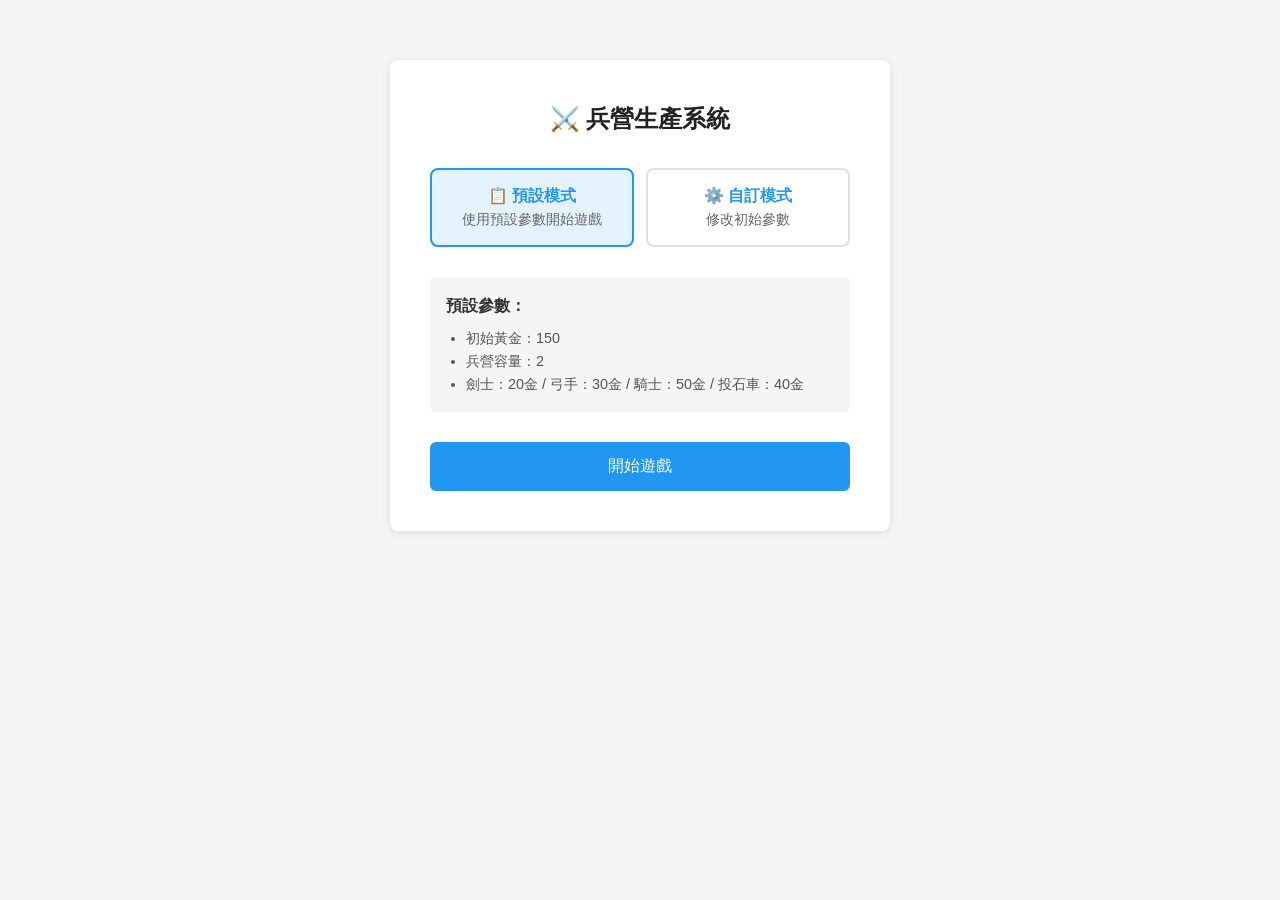
<file: HW4/index.html>
<!DOCTYPE html>
<html lang="zh-TW">
<head>
    <meta charset="UTF-8">
    <meta name="viewport" content="width=device-width, initial-scale=1.0">
    <title>兵營生產系統</title>
    <link rel="stylesheet" href="style.css">
</head>
<body>
    <div class="container">
        <!-- 設定畫面 -->
        <div class="setup-panel" id="setupPanel">
            <h2>⚔️ 兵營生產系統</h2>
            
            <div class="mode-buttons">
                <button class="mode-btn active" id="presetMode" onclick="selectMode('preset')">
                    <h4>📋 預設模式</h4>
                    <p>使用預設參數開始遊戲</p>
                </button>
                <button class="mode-btn" id="customMode" onclick="selectMode('custom')">
                    <h4>⚙️ 自訂模式</h4>
                    <p>修改初始參數</p>
                </button>
            </div>

            <!-- 預設模式說明 -->
            <div id="presetInfo" style="background: #f5f5f5; padding: 16px; border-radius: 6px; margin-bottom: 20px;">
                <p><strong>預設參數：</strong></p>
                <ul style="margin: 8px 0 0 20px; font-size: 0.9rem; color: #555;">
                    <li>初始黃金：150</li>
                    <li>兵營容量：2</li>
                    <li>劍士：20金 / 弓手：30金 / 騎士：50金 / 投石車：40金</li>
                </ul>
            </div>

            <!-- 自訂設定表單 -->
            <div class="settings-form" id="settingsForm">
                <div class="form-group">
                    <label>初始黃金</label>
                    <input type="number" id="initialGold" value="150" min="0">
                </div>
                <div class="form-group">
                    <label>兵營佇列容量</label>
                    <input type="number" id="queueCapacity" value="2" min="1" max="5">
                </div>
                <div class="form-group">
                    <label>單位生產成本</label>
                    <div class="unit-costs">
                        <div>
                            <label style="font-size: 0.85rem; color: #777;">劍士</label>
                            <input type="number" id="costSword" value="20" min="0">
                        </div>
                        <div>
                            <label style="font-size: 0.85rem; color: #777;">弓手</label>
                            <input type="number" id="costArcher" value="30" min="0">
                        </div>
                        <div>
                            <label style="font-size: 0.85rem; color: #777;">騎士</label>
                            <input type="number" id="costKnight" value="50" min="0">
                        </div>
                        <div>
                            <label style="font-size: 0.85rem; color: #777;">投石車</label>
                            <input type="number" id="costCatapult" value="40" min="0">
                        </div>
                    </div>
                </div>
            </div>

            <button class="start-btn" onclick="startGame()">開始遊戲</button>
        </div>

        <!-- 遊戲畫面 -->
        <div class="game-panel" id="gamePanel">
            <!-- 狀態列 -->
            <div class="status-bar">
                <div class="status-item">
                    <span class="label">回合</span>
                    <span class="value" id="roundNum">0</span>
                </div>
                <div class="status-item">
                    <span class="label">黃金</span>
                    <span class="value" id="goldAmount">150</span>
                </div>
                <button class="reset-btn" onclick="resetGame()">↺ 重新開始</button>
            </div>

            <!-- 遊戲內容 -->
            <div class="game-content">
                <!-- 兵營 -->
                <div class="barracks-area">
                    <div class="barrack">
                        <div class="barrack-header">
                            <h3>🏭 A 廠</h3>
                            <span class="queue-status">佇列: <span id="countA">0</span> / <span class="capacity">2</span></span>
                        </div>
                        <div class="queue-slots" id="queueA">
                            <!-- 動態生成 -->
                        </div>
                        <div class="output-area idle" id="outputA">
                            等待生產...
                        </div>
                    </div>

                    <div class="barrack">
                        <div class="barrack-header">
                            <h3>🏭 B 廠</h3>
                            <span class="queue-status">佇列: <span id="countB">0</span> / <span class="capacity">2</span></span>
                        </div>
                        <div class="queue-slots" id="queueB">
                            <!-- 動態生成 -->
                        </div>
                        <div class="output-area idle" id="outputB">
                            等待生產...
                        </div>
                    </div>
                </div>

                <!-- 控制區 -->
                <div class="controls">
                    <div class="unit-buttons" id="unitButtons">
                        <!-- 動態生成 -->
                    </div>
                    <div class="round-controls">
                        <button class="next-round-btn" id="nextRoundBtn">▶ 推進回合</button>
                    </div>
                </div>

                <!-- 日誌 -->
                <div class="log-area">
                    <h4>📜 系統日誌</h4>
                    <div class="log-content" id="logContent">
                        <div class="log-entry">遊戲開始！請下達生產指令。</div>
                    </div>
                </div>
            </div>
        </div>
    </div>

    <script src="script.js"></script>
</body>
</html>
</file>
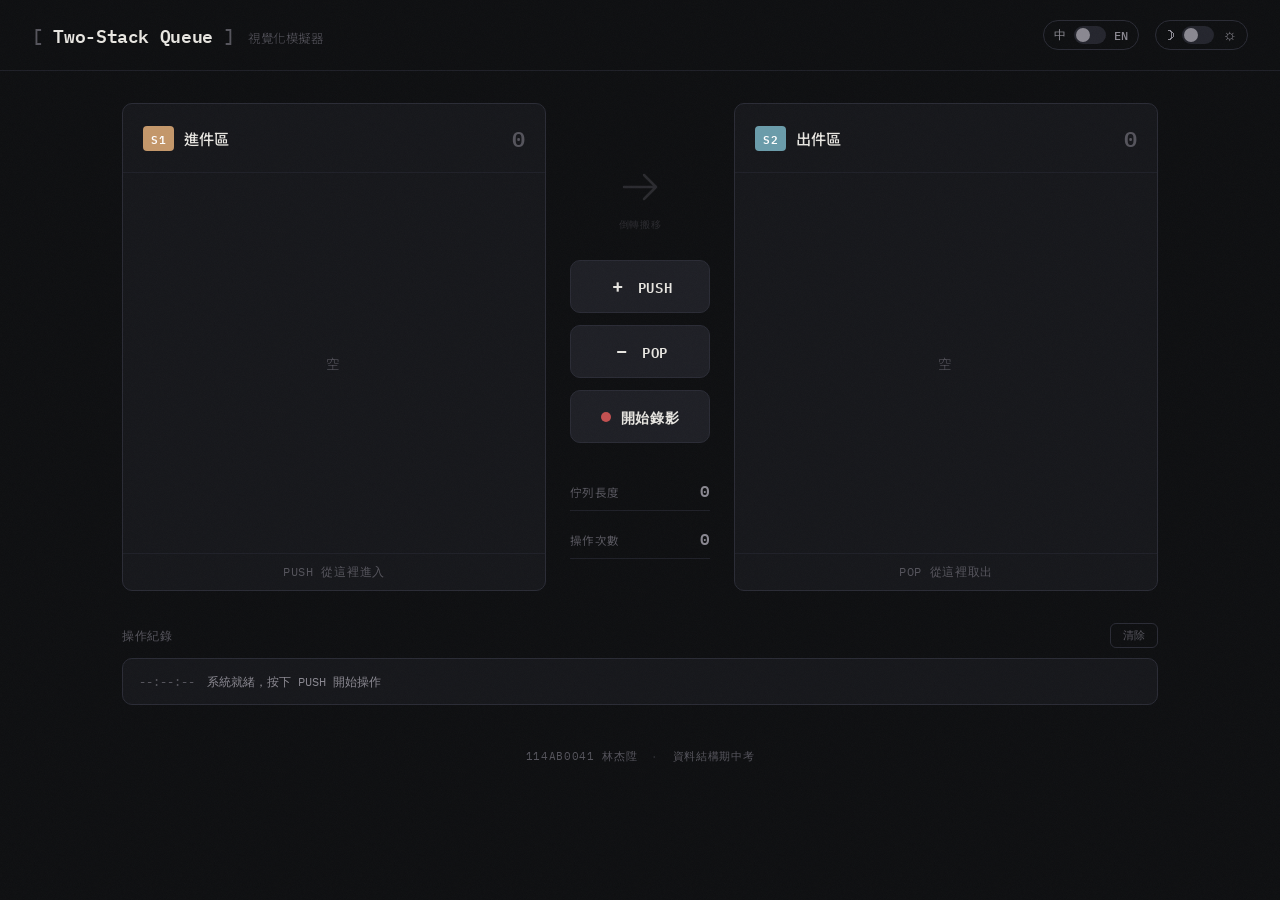
<file: MID/two-stack-visualizer/index.html>
<!-- 114AB0041 林杰陞 -->
<!DOCTYPE html>
<html lang="zh-TW" data-theme="dark" data-lang="zh">
<head>
  <meta charset="UTF-8">
  <meta name="viewport" content="width=device-width, initial-scale=1.0">
  <title data-i18n-title="pageTitle">Two-Stack Queue 視覺化模擬器</title>
  <link rel="preconnect" href="https://fonts.googleapis.com">
  <link rel="preconnect" href="https://fonts.gstatic.com" crossorigin>
  <link href="https://fonts.googleapis.com/css2?family=DM+Serif+Display:ital@0;1&family=IBM+Plex+Mono:wght@400;500;600&family=Noto+Sans+TC:wght@300;400;500;700&display=swap" rel="stylesheet">
  <link rel="stylesheet" href="style.css">
</head>
<body>
  <div class="noise"></div>

  <header class="topbar">
    <div class="topbar-left">
      <h1 class="logo">
        <span class="logo-bracket">[</span>
        <span class="logo-text" data-i18n="title">Two-Stack Queue</span>
        <span class="logo-bracket">]</span>
      </h1>
      <span class="logo-sub" data-i18n="subtitle">視覺化模擬器</span>
    </div>
    <div class="topbar-right">
      <button class="toggle-btn" id="langToggle" aria-label="切換語言" data-i18n-aria="langAria">
        <span class="toggle-label">中</span>
        <div class="toggle-track">
          <div class="toggle-thumb"></div>
        </div>
        <span class="toggle-label">EN</span>
      </button>
      <button class="toggle-btn" id="themeToggle" aria-label="切換主題" data-i18n-aria="themeAria">
        <span class="toggle-icon">&#9789;</span>
        <div class="toggle-track">
          <div class="toggle-thumb"></div>
        </div>
        <span class="toggle-icon">&#9788;</span>
      </button>
    </div>
  </header>

  <main class="workspace">
    <section class="stack-panel" id="stack1Panel">
      <div class="panel-header">
        <div class="panel-badge">S1</div>
        <h2 class="panel-title" data-i18n="stack1Title">進件區</h2>
        <span class="panel-count" id="s1Count">0</span>
      </div>
      <div class="stack-container" id="stack1Container">
        <div class="stack-empty" data-i18n="empty">空</div>
      </div>
      <div class="panel-label" data-i18n="stack1Label">PUSH 從這裡進入</div>
    </section>

    <section class="control-column">
      <div class="transfer-arrow" id="transferArrow">
        <svg width="48" height="48" viewBox="0 0 48 48" fill="none">
          <path d="M8 24H40M40 24L28 12M40 24L28 36" stroke="currentColor" stroke-width="2.5" stroke-linecap="round" stroke-linejoin="round"/>
        </svg>
        <span class="arrow-label" data-i18n="transferLabel">倒轉搬移</span>
      </div>

      <div class="controls">
        <button class="ctrl-btn ctrl-push" id="btnPush">
          <span class="ctrl-btn-icon">+</span>
          <span class="ctrl-btn-text">PUSH</span>
        </button>
        <button class="ctrl-btn ctrl-pop" id="btnPop">
          <span class="ctrl-btn-icon">&minus;</span>
          <span class="ctrl-btn-text">POP</span>
        </button>
        <button class="ctrl-btn ctrl-rec" id="btnRec">
          <span class="rec-dot" id="recDot"></span>
          <span class="ctrl-btn-text" id="recLabel" data-i18n="recStart">開始錄影</span>
        </button>
      </div>

      <div class="stats">
        <div class="stat-item">
          <span class="stat-label" data-i18n="totalLabel">佇列長度</span>
          <span class="stat-value" id="totalCount">0</span>
        </div>
        <div class="stat-item">
          <span class="stat-label" data-i18n="opsLabel">操作次數</span>
          <span class="stat-value" id="opsCount">0</span>
        </div>
      </div>
    </section>

    <section class="stack-panel" id="stack2Panel">
      <div class="panel-header">
        <div class="panel-badge badge-out">S2</div>
        <h2 class="panel-title" data-i18n="stack2Title">出件區</h2>
        <span class="panel-count" id="s2Count">0</span>
      </div>
      <div class="stack-container" id="stack2Container">
        <div class="stack-empty" data-i18n="empty">空</div>
      </div>
      <div class="panel-label" data-i18n="stack2Label">POP 從這裡取出</div>
    </section>
  </main>

  <section class="log-section">
    <div class="log-header">
      <h3 class="log-title" data-i18n="logTitle">操作紀錄</h3>
      <button class="log-clear" id="btnClearLog" data-i18n="logClear">清除</button>
    </div>
    <div class="log-container" id="logContainer">
      <div class="log-entry log-info">
        <span class="log-time">--:--:--</span>
        <span class="log-msg" data-i18n="logReady">系統就緒，按下 PUSH 開始操作</span>
      </div>
    </div>
  </section>

  <footer class="footer">
    <span>114AB0041 林杰陞</span>
    <span class="footer-dot">&middot;</span>
    <span data-i18n="footerText">資料結構期中考</span>
  </footer>

  <script src="app.jason"></script>
</body>
</html>
</file>
<file: HW4/style.css>
* {
    margin: 0;
    padding: 0;
    box-sizing: border-box;
}

body {
    font-family: -apple-system, BlinkMacSystemFont, "Segoe UI", Roboto, "Helvetica Neue", Arial, sans-serif;
    background: #f5f5f5;
    color: #333;
    line-height: 1.6;
    min-height: 100vh;
}

.container {
    max-width: 900px;
    margin: 0 auto;
    padding: 20px;
}

/* 設定畫面 */
.setup-panel {
    background: white;
    border-radius: 8px;
    padding: 40px;
    box-shadow: 0 2px 8px rgba(0,0,0,0.1);
    max-width: 500px;
    margin: 40px auto;
}

.setup-panel h2 {
    text-align: center;
    margin-bottom: 30px;
    font-size: 1.5rem;
    color: #222;
}

.mode-buttons {
    display: flex;
    gap: 12px;
    margin-bottom: 30px;
}

.mode-btn {
    flex: 1;
    padding: 16px;
    border: 2px solid #e0e0e0;
    background: white;
    border-radius: 8px;
    cursor: pointer;
    transition: all 0.2s;
    font-size: 1rem;
}

.mode-btn:hover {
    border-color: #2196F3;
}

.mode-btn.active {
    border-color: #2196F3;
    background: #E3F2FD;
}

.mode-btn h4 {
    margin-bottom: 4px;
    color: #2196F3;
}

.mode-btn p {
    font-size: 0.85rem;
    color: #666;
}

.settings-form {
    display: none;
}

.settings-form.show {
    display: block;
}

.form-group {
    margin-bottom: 16px;
}

.form-group label {
    display: block;
    margin-bottom: 6px;
    font-size: 0.9rem;
    color: #555;
}

.form-group input[type="number"] {
    width: 100%;
    padding: 10px 12px;
    border: 1px solid #ddd;
    border-radius: 6px;
    font-size: 1rem;
}

.form-group input:focus {
    outline: none;
    border-color: #2196F3;
}

.unit-costs {
    display: grid;
    grid-template-columns: 1fr 1fr;
    gap: 12px;
}

.start-btn {
    width: 100%;
    padding: 14px;
    background: #2196F3;
    color: white;
    border: none;
    border-radius: 6px;
    font-size: 1rem;
    cursor: pointer;
    margin-top: 10px;
}

.start-btn:hover {
    background: #1976D2;
}

/* 遊戲畫面 */
.game-panel {
    display: none;
    background: white;
    border-radius: 8px;
    box-shadow: 0 2px 8px rgba(0,0,0,0.1);
    overflow: hidden;
}

.game-panel.show {
    display: block;
}

/* 頂部狀態列 */
.status-bar {
    display: flex;
    justify-content: space-between;
    align-items: center;
    padding: 16px 24px;
    background: #fafafa;
    border-bottom: 1px solid #e0e0e0;
}

.status-item {
    display: flex;
    align-items: center;
    gap: 8px;
}

.status-item .label {
    color: #666;
    font-size: 0.9rem;
}

.status-item .value {
    font-size: 1.25rem;
    font-weight: 600;
    color: #2196F3;
}

.reset-btn {
    padding: 8px 16px;
    background: transparent;
    border: 1px solid #ccc;
    border-radius: 4px;
    cursor: pointer;
    font-size: 0.9rem;
    color: #666;
}

.reset-btn:hover {
    border-color: #999;
    color: #333;
}

/* 主要內容區 */
.game-content {
    padding: 24px;
}

/* 兵營區域 */
.barracks-area {
    display: grid;
    grid-template-columns: 1fr 1fr;
    gap: 24px;
    margin-bottom: 24px;
}

.barrack {
    border: 1px solid #e0e0e0;
    border-radius: 8px;
    padding: 20px;
    background: #fafafa;
}

.barrack-header {
    display: flex;
    justify-content: space-between;
    align-items: center;
    margin-bottom: 16px;
}

.barrack-header h3 {
    font-size: 1.1rem;
    font-weight: 600;
}

.queue-status {
    font-size: 0.85rem;
    color: #666;
}

.queue-slots {
    display: flex;
    flex-direction: column;
    gap: 8px;
    margin-bottom: 16px;
}

.queue-slot {
    height: 48px;
    background: white;
    border: 2px dashed #ddd;
    border-radius: 6px;
    display: flex;
    align-items: center;
    justify-content: center;
    font-size: 0.95rem;
}

.queue-slot.filled {
    border-style: solid;
    border-color: #2196F3;
    background: #E3F2FD;
}

.output-area {
    padding: 12px;
    background: white;
    border-radius: 6px;
    text-align: center;
    min-height: 48px;
    display: flex;
    align-items: center;
    justify-content: center;
}

.output-area.idle {
    color: #999;
    font-size: 0.9rem;
}

.output-area.producing {
    color: #FF9800;
    font-weight: 500;
}

.output-area.completed {
    color: #4CAF50;
    font-weight: 600;
}

/* 控制區域 */
.controls {
    display: grid;
    grid-template-columns: 2fr 1fr;
    gap: 24px;
    margin-bottom: 24px;
}

.unit-buttons {
    display: grid;
    grid-template-columns: 1fr 1fr;
    gap: 10px;
}

.unit-btn {
    padding: 12px 16px;
    background: white;
    border: 1px solid #e0e0e0;
    border-radius: 6px;
    cursor: pointer;
    transition: all 0.15s;
    text-align: left;
}

.unit-btn:hover:not(:disabled) {
    border-color: #2196F3;
    background: #fafafa;
}

.unit-btn:disabled {
    opacity: 0.4;
    cursor: not-allowed;
}

.unit-btn .name {
    font-weight: 500;
    display: block;
}

.unit-btn .cost {
    font-size: 0.85rem;
    color: #666;
}

.round-controls {
    display: flex;
    flex-direction: column;
    gap: 12px;
}

.next-round-btn {
    flex: 1;
    padding: 16px;
    background: #4CAF50;
    color: white;
    border: none;
    border-radius: 6px;
    font-size: 1rem;
    cursor: pointer;
    transition: background 0.15s;
}

.next-round-btn:hover {
    background: #43A047;
}

/* 日誌區域 */
.log-area {
    border-top: 1px solid #e0e0e0;
    padding-top: 20px;
}

.log-area h4 {
    font-size: 0.95rem;
    margin-bottom: 12px;
    color: #555;
}

.log-content {
    max-height: 180px;
    overflow-y: auto;
    font-family: "SF Mono", Monaco, monospace;
    font-size: 0.85rem;
    line-height: 1.8;
    background: #fafafa;
    padding: 12px 16px;
    border-radius: 6px;
}

.log-entry {
    padding: 2px 0;
    border-bottom: 1px solid #eee;
}

.log-entry:last-child {
    border-bottom: none;
}

.log-entry.round {
    color: #2196F3;
    font-weight: 600;
    margin-top: 8px;
}

.log-entry.round:first-child {
    margin-top: 0;
}

.log-entry.success {
    color: #4CAF50;
}

.log-entry.error {
    color: #f44336;
}

.log-entry.warning {
    color: #FF9800;
}

@media (max-width: 600px) {
    .barracks-area {
        grid-template-columns: 1fr;
    }
    
    .controls {
        grid-template-columns: 1fr;
    }
    
    .mode-buttons {
        flex-direction: column;
    }
}
</file>
<file: MID/two-stack-visualizer/style.css>
/* ========================================
   TWO-STACK QUEUE VISUALIZER
   114AB0041 林杰陞
   ======================================== */

/* --- Reset & Variables --- */
*, *::before, *::after { margin: 0; padding: 0; box-sizing: border-box; }

:root {
  --font-display: 'DM Serif Display', serif;
  --font-mono: 'IBM Plex Mono', monospace;
  --font-body: 'Noto Sans TC', sans-serif;
  --ease-out-expo: cubic-bezier(0.16, 1, 0.3, 1);
  --ease-spring: cubic-bezier(0.34, 1.56, 0.64, 1);
  --radius: 10px;
  --block-size: 56px;
}

[data-theme="dark"] {
  --bg-primary: #0e0f11;
  --bg-secondary: #16171b;
  --bg-elevated: #1e1f25;
  --bg-block: #24252d;
  --border: #2a2b35;
  --border-subtle: #1f2028;
  --text-primary: #e8e6e1;
  --text-secondary: #8a8891;
  --text-muted: #55545c;
  --accent-push: #c4976a;
  --accent-push-glow: rgba(196, 151, 106, 0.15);
  --accent-pop: #6a9caa;
  --accent-pop-glow: rgba(106, 156, 170, 0.15);
  --accent-transfer: #a88cc4;
  --accent-transfer-glow: rgba(168, 140, 196, 0.12);
  --badge-s1: #c4976a;
  --badge-s2: #6a9caa;
  --shadow-sm: 0 1px 3px rgba(0,0,0,0.3);
  --shadow-md: 0 4px 16px rgba(0,0,0,0.4);
  --shadow-lg: 0 12px 40px rgba(0,0,0,0.5);
  --noise-opacity: 0.03;
}

[data-theme="light"] {
  --bg-primary: #f4f1ec;
  --bg-secondary: #ebe7e0;
  --bg-elevated: #fff;
  --bg-block: #f9f7f4;
  --border: #d8d4cc;
  --border-subtle: #e8e4dc;
  --text-primary: #1a1a1a;
  --text-secondary: #6b6860;
  --text-muted: #a09d96;
  --accent-push: #b07840;
  --accent-push-glow: rgba(176, 120, 64, 0.1);
  --accent-pop: #3a7a8a;
  --accent-pop-glow: rgba(58, 122, 138, 0.1);
  --accent-transfer: #7a5c9a;
  --accent-transfer-glow: rgba(122, 92, 154, 0.08);
  --badge-s1: #b07840;
  --badge-s2: #3a7a8a;
  --shadow-sm: 0 1px 3px rgba(0,0,0,0.06);
  --shadow-md: 0 4px 16px rgba(0,0,0,0.08);
  --shadow-lg: 0 12px 40px rgba(0,0,0,0.1);
  --noise-opacity: 0.02;
}

/* --- Noise Overlay --- */
.noise {
  position: fixed;
  inset: 0;
  pointer-events: none;
  z-index: 9999;
  opacity: var(--noise-opacity);
  background-image: url("data:image/svg+xml,%3Csvg viewBox='0 0 256 256' xmlns='http://www.w3.org/2000/svg'%3E%3Cfilter id='n'%3E%3CfeTurbulence type='fractalNoise' baseFrequency='0.9' numOctaves='4' stitchTiles='stitch'/%3E%3C/filter%3E%3Crect width='100%25' height='100%25' filter='url(%23n)'/%3E%3C/svg%3E");
  background-repeat: repeat;
  background-size: 180px;
}

/* --- Base --- */
body {
  font-family: var(--font-body);
  background: var(--bg-primary);
  color: var(--text-primary);
  min-height: 100vh;
  transition: background 0.5s var(--ease-out-expo), color 0.5s var(--ease-out-expo);
  overflow-x: hidden;
  -webkit-font-smoothing: antialiased;
}

/* --- Topbar --- */
.topbar {
  display: flex;
  align-items: center;
  justify-content: space-between;
  padding: 20px 32px;
  border-bottom: 1px solid var(--border-subtle);
  transition: border-color 0.5s;
}

.topbar-left { display: flex; align-items: baseline; gap: 14px; }
.topbar-right { display: flex; align-items: center; gap: 16px; }

.logo {
  font-family: var(--font-mono);
  font-size: 1.1rem;
  font-weight: 600;
  letter-spacing: -0.02em;
}
.logo-bracket { color: var(--text-muted); }
.logo-text { color: var(--text-primary); }
.logo-sub {
  font-size: 0.78rem;
  color: var(--text-muted);
  font-weight: 300;
  letter-spacing: 0.04em;
}

/* --- Toggle Buttons --- */
.toggle-btn {
  display: flex;
  align-items: center;
  gap: 8px;
  background: none;
  border: 1px solid var(--border);
  border-radius: 20px;
  padding: 5px 10px;
  cursor: pointer;
  transition: all 0.3s;
  color: var(--text-secondary);
  font-size: 0.8rem;
}
.toggle-btn:hover { border-color: var(--text-muted); }

.toggle-track {
  width: 32px;
  height: 18px;
  background: var(--bg-block);
  border-radius: 9px;
  position: relative;
  transition: background 0.3s;
}
.toggle-thumb {
  width: 14px;
  height: 14px;
  background: var(--text-secondary);
  border-radius: 50%;
  position: absolute;
  top: 2px;
  left: 2px;
  transition: transform 0.3s var(--ease-spring);
}
.toggle-btn.active .toggle-thumb { transform: translateX(14px); }
.toggle-btn.active .toggle-track { background: var(--accent-push); }
.toggle-btn.active .toggle-thumb { background: var(--bg-elevated); }

.toggle-label { font-family: var(--font-mono); font-weight: 500; font-size: 0.75rem; }
.toggle-icon { font-size: 1rem; line-height: 1; }

/* --- Workspace --- */
.workspace {
  display: grid;
  grid-template-columns: 1fr auto 1fr;
  gap: 24px;
  padding: 32px;
  max-width: 1100px;
  margin: 0 auto;
  align-items: start;
}

/* --- Stack Panels --- */
.stack-panel {
  background: var(--bg-secondary);
  border: 1px solid var(--border);
  border-radius: var(--radius);
  overflow: hidden;
  transition: background 0.5s, border-color 0.5s;
}

.panel-header {
  display: flex;
  align-items: center;
  gap: 10px;
  padding: 16px 20px;
  border-bottom: 1px solid var(--border-subtle);
}

.panel-badge {
  font-family: var(--font-mono);
  font-size: 0.7rem;
  font-weight: 600;
  background: var(--badge-s1);
  color: #fff;
  padding: 3px 8px;
  border-radius: 4px;
  letter-spacing: 0.05em;
}
.badge-out { background: var(--badge-s2); }

.panel-title {
  font-family: var(--font-body);
  font-size: 0.95rem;
  font-weight: 500;
  flex: 1;
}

.panel-count {
  font-family: var(--font-mono);
  font-size: 1.4rem;
  font-weight: 600;
  color: var(--text-muted);
  min-width: 28px;
  text-align: right;
}

.stack-container {
  min-height: 380px;
  padding: 16px;
  display: flex;
  flex-direction: column-reverse;
  gap: 6px;
  position: relative;
}

.stack-empty {
  position: absolute;
  inset: 0;
  display: flex;
  align-items: center;
  justify-content: center;
  font-size: 0.85rem;
  color: var(--text-muted);
  letter-spacing: 0.1em;
  font-weight: 300;
}

.panel-label {
  padding: 10px 20px;
  text-align: center;
  font-size: 0.72rem;
  color: var(--text-muted);
  border-top: 1px solid var(--border-subtle);
  font-family: var(--font-mono);
  letter-spacing: 0.06em;
  text-transform: uppercase;
}

/* --- Stack Blocks --- */
.block {
  height: var(--block-size);
  border-radius: 8px;
  display: flex;
  align-items: center;
  justify-content: center;
  font-family: var(--font-mono);
  font-size: 1.05rem;
  font-weight: 600;
  position: relative;
  transition: transform 0.2s, box-shadow 0.2s;
  cursor: default;
  user-select: none;
  border: 1px solid transparent;
}

.block:hover {
  transform: scale(1.02);
  z-index: 2;
}

.block-top-tag {
  position: absolute;
  top: 4px;
  right: 8px;
  font-size: 0.55rem;
  font-weight: 500;
  letter-spacing: 0.08em;
  text-transform: uppercase;
  opacity: 0.6;
}

/* Block color palettes */
.block-amber {
  background: linear-gradient(135deg, #d4a053, #c48a3a);
  color: #2a1f0f;
  border-color: rgba(212, 160, 83, 0.3);
  box-shadow: 0 2px 8px rgba(212, 160, 83, 0.2);
}
.block-teal {
  background: linear-gradient(135deg, #5ba0a8, #4a8c96);
  color: #0f2a2d;
  border-color: rgba(91, 160, 168, 0.3);
  box-shadow: 0 2px 8px rgba(91, 160, 168, 0.2);
}
.block-rose {
  background: linear-gradient(135deg, #c47a7a, #b06464);
  color: #2d0f0f;
  border-color: rgba(196, 122, 122, 0.3);
  box-shadow: 0 2px 8px rgba(196, 122, 122, 0.2);
}
.block-sage {
  background: linear-gradient(135deg, #7aab7a, #649664);
  color: #0f2d0f;
  border-color: rgba(122, 171, 122, 0.3);
  box-shadow: 0 2px 8px rgba(122, 171, 122, 0.2);
}
.block-lavender {
  background: linear-gradient(135deg, #9a82b8, #866caa);
  color: #1a0f2d;
  border-color: rgba(154, 130, 184, 0.3);
  box-shadow: 0 2px 8px rgba(154, 130, 184, 0.2);
}
.block-slate {
  background: linear-gradient(135deg, #7a8aa0, #647896);
  color: #0f1520;
  border-color: rgba(122, 138, 160, 0.3);
  box-shadow: 0 2px 8px rgba(122, 138, 160, 0.2);
}
.block-coral {
  background: linear-gradient(135deg, #d48a6a, #c07850);
  color: #2d1a0f;
  border-color: rgba(212, 138, 106, 0.3);
  box-shadow: 0 2px 8px rgba(212, 138, 106, 0.2);
}
.block-sky {
  background: linear-gradient(135deg, #6aaac4, #5896b0);
  color: #0f1f2d;
  border-color: rgba(106, 170, 196, 0.3);
  box-shadow: 0 2px 8px rgba(106, 170, 196, 0.2);
}

/* Block animations */
@keyframes blockPushIn {
  0% { opacity: 0; transform: translateY(-20px) scale(0.85); }
  60% { transform: translateY(4px) scale(1.03); }
  100% { opacity: 1; transform: translateY(0) scale(1); }
}

@keyframes blockPopOut {
  0% { opacity: 1; transform: scale(1); }
  100% { opacity: 0; transform: translateX(40px) scale(0.7); }
}

@keyframes blockTransferOut {
  0% { opacity: 1; transform: translateX(0); }
  100% { opacity: 0; transform: translateX(60px) scale(0.8); }
}

@keyframes blockTransferIn {
  0% { opacity: 0; transform: translateX(-60px) scale(0.8); }
  60% { transform: translateX(4px) scale(1.02); }
  100% { opacity: 1; transform: translateX(0) scale(1); }
}

.block-enter { animation: blockPushIn 0.4s var(--ease-spring) forwards; }
.block-exit { animation: blockPopOut 0.3s ease-in forwards; }
.block-transfer-out { animation: blockTransferOut 0.25s ease-in forwards; }
.block-transfer-in { animation: blockTransferIn 0.35s var(--ease-spring) forwards; }

@keyframes shake {
  0%, 100% { transform: translateX(0); }
  20% { transform: translateX(-4px); }
  40% { transform: translateX(4px); }
  60% { transform: translateX(-3px); }
  80% { transform: translateX(2px); }
}
.shake { animation: shake 0.4s ease; }

/* --- Control Column --- */
.control-column {
  display: flex;
  flex-direction: column;
  align-items: center;
  gap: 28px;
  padding-top: 60px;
}

.transfer-arrow {
  display: flex;
  flex-direction: column;
  align-items: center;
  gap: 6px;
  color: var(--text-muted);
  opacity: 0.4;
  transition: all 0.4s var(--ease-out-expo);
}
.transfer-arrow.active {
  opacity: 1;
  color: var(--accent-transfer);
}
.transfer-arrow.active svg {
  filter: drop-shadow(0 0 8px var(--accent-transfer-glow));
}

.arrow-label {
  font-size: 0.65rem;
  font-family: var(--font-mono);
  letter-spacing: 0.06em;
  text-transform: uppercase;
}

@keyframes arrowPulse {
  0%, 100% { transform: translateX(0); opacity: 1; }
  50% { transform: translateX(6px); opacity: 0.6; }
}
.transfer-arrow.active svg {
  animation: arrowPulse 0.6s ease-in-out 3;
}

.controls {
  display: flex;
  flex-direction: column;
  gap: 12px;
}

.ctrl-btn {
  display: flex;
  align-items: center;
  gap: 10px;
  padding: 14px 28px;
  border: 1px solid var(--border);
  border-radius: var(--radius);
  background: var(--bg-elevated);
  color: var(--text-primary);
  font-family: var(--font-mono);
  font-size: 0.9rem;
  font-weight: 600;
  cursor: pointer;
  transition: all 0.25s var(--ease-out-expo);
  letter-spacing: 0.04em;
  min-width: 140px;
  justify-content: center;
}

.ctrl-btn-icon {
  font-size: 1.2rem;
  line-height: 1;
  width: 20px;
  text-align: center;
}

.ctrl-push:hover {
  border-color: var(--accent-push);
  background: var(--accent-push-glow);
  box-shadow: 0 0 0 3px var(--accent-push-glow);
}
.ctrl-push:active {
  transform: scale(0.97);
}

.ctrl-pop:hover {
  border-color: var(--accent-pop);
  background: var(--accent-pop-glow);
  box-shadow: 0 0 0 3px var(--accent-pop-glow);
}
.ctrl-pop:active {
  transform: scale(0.97);
}

/* Record button */
.ctrl-rec {
  border-color: var(--border);
}
.ctrl-rec:hover {
  border-color: #c45050;
  background: rgba(196, 80, 80, 0.1);
  box-shadow: 0 0 0 3px rgba(196, 80, 80, 0.1);
}
.ctrl-rec:active {
  transform: scale(0.97);
}
.ctrl-rec.recording {
  border-color: #e04040;
  background: rgba(224, 64, 64, 0.12);
  box-shadow: 0 0 0 3px rgba(224, 64, 64, 0.15);
}

.rec-dot {
  width: 10px;
  height: 10px;
  border-radius: 50%;
  background: #c45050;
  flex-shrink: 0;
}
.ctrl-rec.recording .rec-dot {
  background: #e04040;
  animation: recBlink 1s ease-in-out infinite;
}

@keyframes recBlink {
  0%, 100% { opacity: 1; }
  50% { opacity: 0.2; }
}

.stats {
  display: flex;
  flex-direction: column;
  gap: 8px;
  width: 100%;
}

.stat-item {
  display: flex;
  justify-content: space-between;
  align-items: baseline;
  padding: 6px 0;
  border-bottom: 1px solid var(--border-subtle);
}

.stat-label {
  font-size: 0.72rem;
  color: var(--text-muted);
  letter-spacing: 0.04em;
}

.stat-value {
  font-family: var(--font-mono);
  font-size: 1rem;
  font-weight: 600;
  color: var(--text-secondary);
}

/* --- Log Section --- */
.log-section {
  max-width: 1100px;
  margin: 0 auto 24px;
  padding: 0 32px;
}

.log-header {
  display: flex;
  justify-content: space-between;
  align-items: center;
  margin-bottom: 10px;
}

.log-title {
  font-family: var(--font-mono);
  font-size: 0.78rem;
  font-weight: 500;
  color: var(--text-muted);
  letter-spacing: 0.06em;
  text-transform: uppercase;
}

.log-clear {
  background: none;
  border: 1px solid var(--border);
  border-radius: 6px;
  padding: 4px 12px;
  font-size: 0.7rem;
  font-family: var(--font-mono);
  color: var(--text-muted);
  cursor: pointer;
  transition: all 0.2s;
}
.log-clear:hover {
  border-color: var(--text-muted);
  color: var(--text-secondary);
}

.log-container {
  background: var(--bg-secondary);
  border: 1px solid var(--border);
  border-radius: var(--radius);
  max-height: 180px;
  overflow-y: auto;
  padding: 8px 0;
  transition: background 0.5s, border-color 0.5s;
}

.log-container::-webkit-scrollbar { width: 6px; }
.log-container::-webkit-scrollbar-track { background: transparent; }
.log-container::-webkit-scrollbar-thumb {
  background: var(--border);
  border-radius: 3px;
}

.log-entry {
  display: flex;
  gap: 12px;
  padding: 5px 16px;
  font-family: var(--font-mono);
  font-size: 0.75rem;
  line-height: 1.6;
  transition: background 0.15s;
}
.log-entry:hover { background: var(--bg-block); }

@keyframes logSlideIn {
  from { opacity: 0; transform: translateY(-6px); }
  to { opacity: 1; transform: translateY(0); }
}
.log-entry-new { animation: logSlideIn 0.25s ease-out; }

.log-time { color: var(--text-muted); flex-shrink: 0; }
.log-msg { color: var(--text-secondary); }

.log-push .log-msg { color: var(--accent-push); }
.log-pop .log-msg { color: var(--accent-pop); }
.log-transfer .log-msg { color: var(--accent-transfer); }
.log-error .log-msg { color: #c47a7a; }

/* --- Footer --- */
.footer {
  text-align: center;
  padding: 20px 32px 28px;
  font-family: var(--font-mono);
  font-size: 0.7rem;
  color: var(--text-muted);
  letter-spacing: 0.06em;
}
.footer-dot { margin: 0 6px; opacity: 0.4; }

/* --- Responsive --- */
@media (max-width: 768px) {
  .workspace {
    grid-template-columns: 1fr;
    gap: 16px;
    padding: 20px;
  }

  .control-column {
    flex-direction: row;
    flex-wrap: wrap;
    justify-content: center;
    padding-top: 0;
    order: -1;
  }

  .transfer-arrow { display: none; }

  .controls { flex-direction: row; }

  .stack-container { min-height: 200px; }

  .topbar { padding: 16px 20px; flex-wrap: wrap; gap: 12px; }

  .log-section { padding: 0 20px; }
}

@media (max-width: 480px) {
  .topbar-left { flex-direction: column; gap: 2px; }
  .ctrl-btn { min-width: 110px; padding: 12px 20px; }
}
</file>
